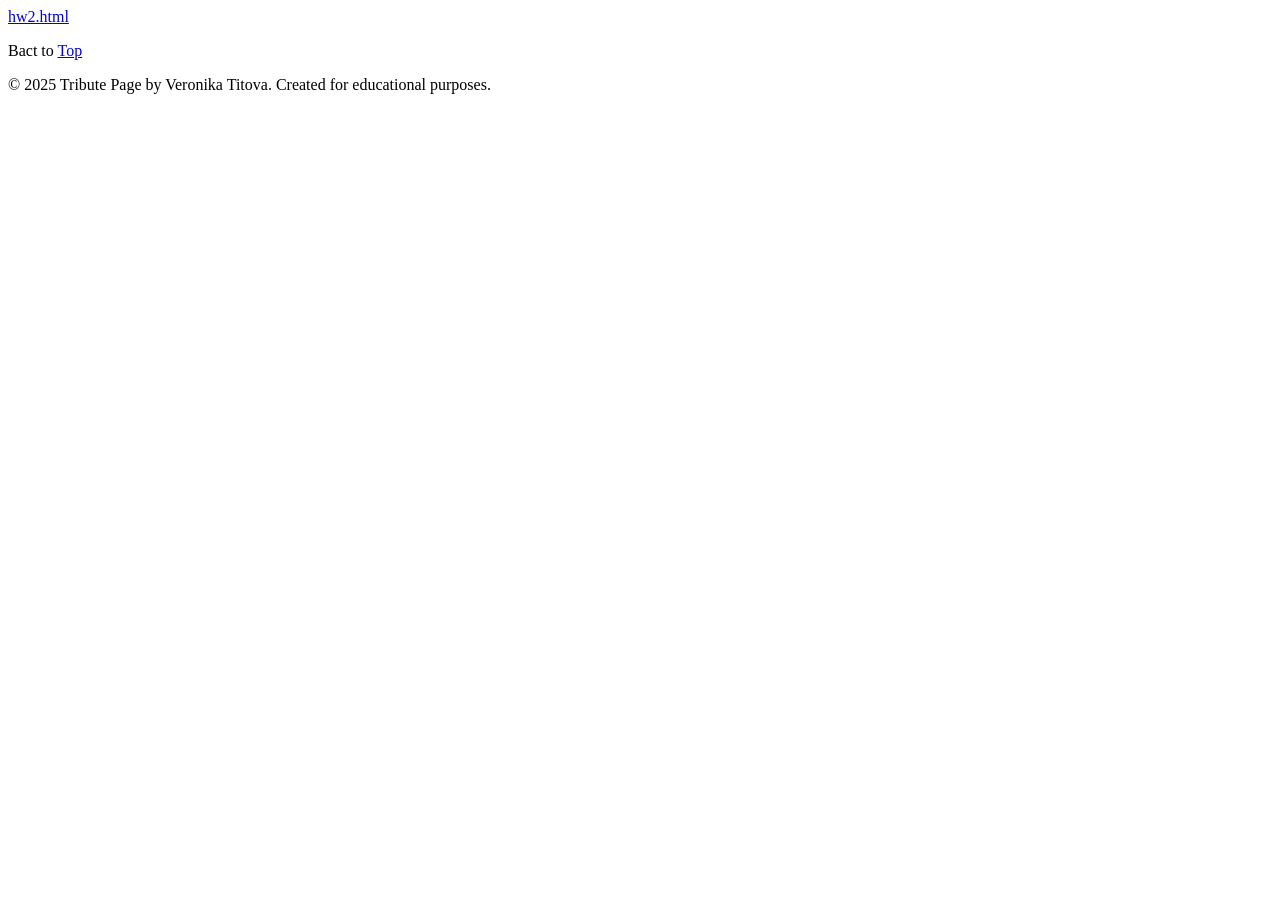
<file: index.html>
<!DOCTYPE html>
<html lang="en">
  <head>
        <meta charset="UTF-8">
        <meta name="describtion" content="Short describtion about movie">
        <title>"CSS hw2"</title>
    </head>
<body>
  <header id="header-id">
            <nav>
                <a href="hw2.html">hw2.html</a>
            </nav>
        </header> 
  
<footer id="footer_id">
        <p>Bact to <a href="#header-id">Top</a></p>
        <p>&copy; 2025 Tribute Page by Veronika Titova. Created for educational purposes.</p>
    </footer>
</body>

</html>
</file>
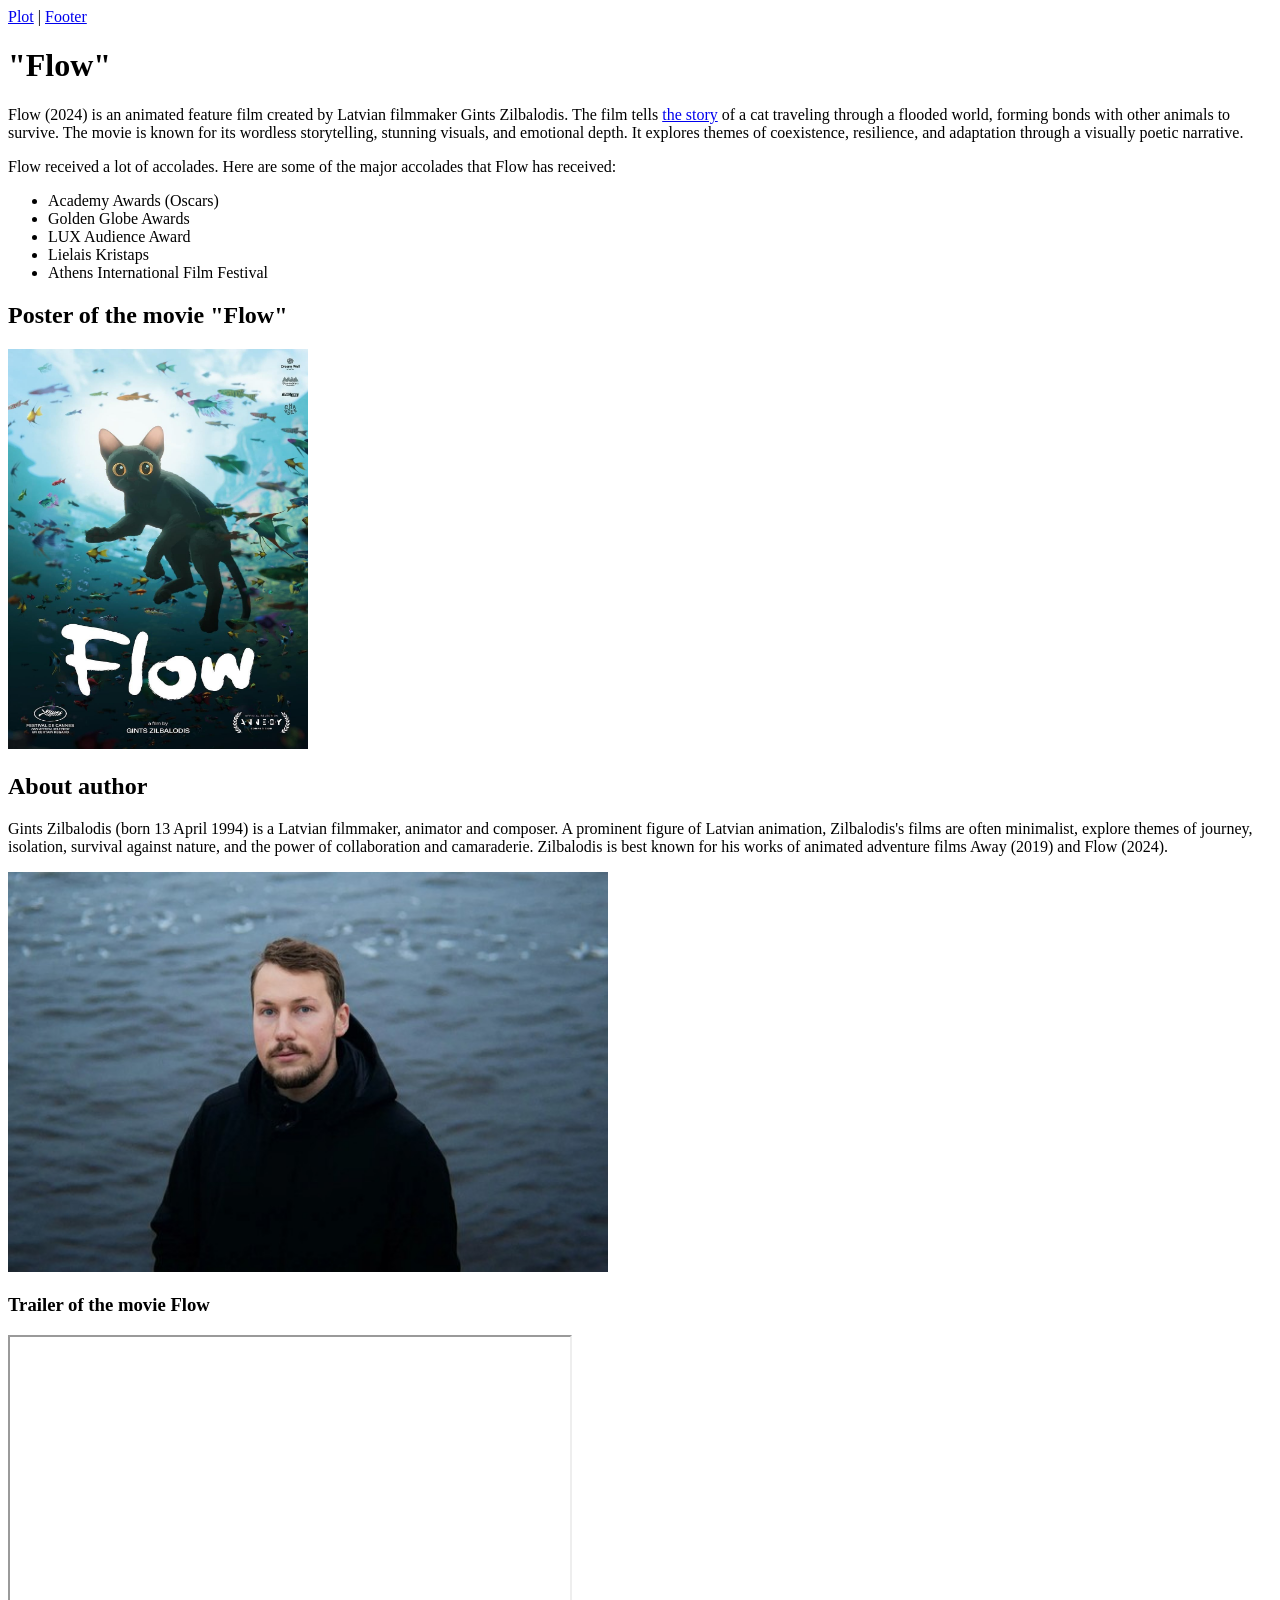
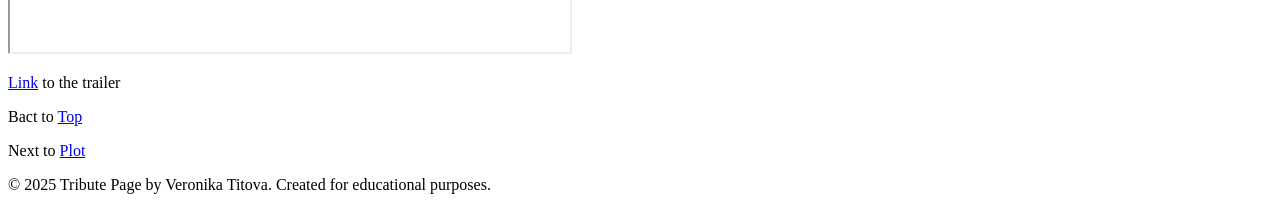
<file: hw1/index.html>
<!DOCTYPE html>
<html lang="en">
  <head>
        <meta charset="UTF-8">
        <meta name="describtion" content="Short describtion about movie">
        <title>"Flow"</title>
    </head>
<body>
  <header id="header-id">
            <nav>
                <a href="Plot.html">Plot</a> |
                <a href="#footer_id">Footer</a>
            </nav>
        </header> 

  <main>
<h1>"Flow"</h1>
  <p>Flow (2024) is an animated feature film created by Latvian filmmaker Gints Zilbalodis. The film tells <a href="Plot.html">the story</a> of a cat traveling through a flooded world, forming bonds with other animals to survive.
The movie is known for its wordless storytelling, stunning visuals, and emotional depth. It explores themes of coexistence, resilience, and adaptation through a visually poetic narrative.</p>
<p>Flow received a lot of accolades. Here are some of the major accolades that Flow has received:</p>
<ul>
    <li>Academy Awards (Oscars) </li>
    <li>Golden Globe Awards </li>
    <li>LUX Audience Award </li>
    <li>Lielais Kristaps</li>
    <li>Athens International Film Festival</li>
</ul>
<h2>Poster of the movie "Flow"</h2>
<img src="img/978d1ba265ca787f096f501aa5117c83.jpg" alt="Poster of the movie Flow" width="300" height="400"> 
<h2>About author</h2>
  <p>Gints Zilbalodis (born 13 April 1994) is a Latvian filmmaker, animator and composer. A prominent figure of Latvian animation, Zilbalodis's films are often minimalist, explore themes of journey, isolation, survival against nature, and the power of collaboration and camaraderie. Zilbalodis is best known for his works of animated adventure films Away (2019) and Flow (2024).</p>
<img src="img/1718613209514_0620x0413_0x0x1500x999_1718613230253.jpg" alt="Gints Zilbalodis" width="600" height="400">
  <h3>Trailer of the movie Flow</h3>
  <iframe width="560" height="315" src="https://www.youtube.com/embed/ZgZccxuj2RY?si=v0v5XgfDFd45BtgT" title="YouTube video player" allow="accelerometer; autoplay; clipboard-write; encrypted-media; gyroscope; picture-in-picture; web-share" referrerpolicy="strict-origin-when-cross-origin" allowfullscreen></iframe>
<p><a href="https://www.youtube.com/watch?v=ZgZccxuj2RY">Link</a> to the trailer</p>
  </main>
  
<footer id="footer_id">
        <p>Bact to <a href="#header-id">Top</a></p>
        <p>Next to <a href="Plot.html">Plot</a></p>
        <p>&copy; 2025 Tribute Page by Veronika Titova. Created for educational purposes.</p>
    </footer>
</body>

  
</html>
</file>
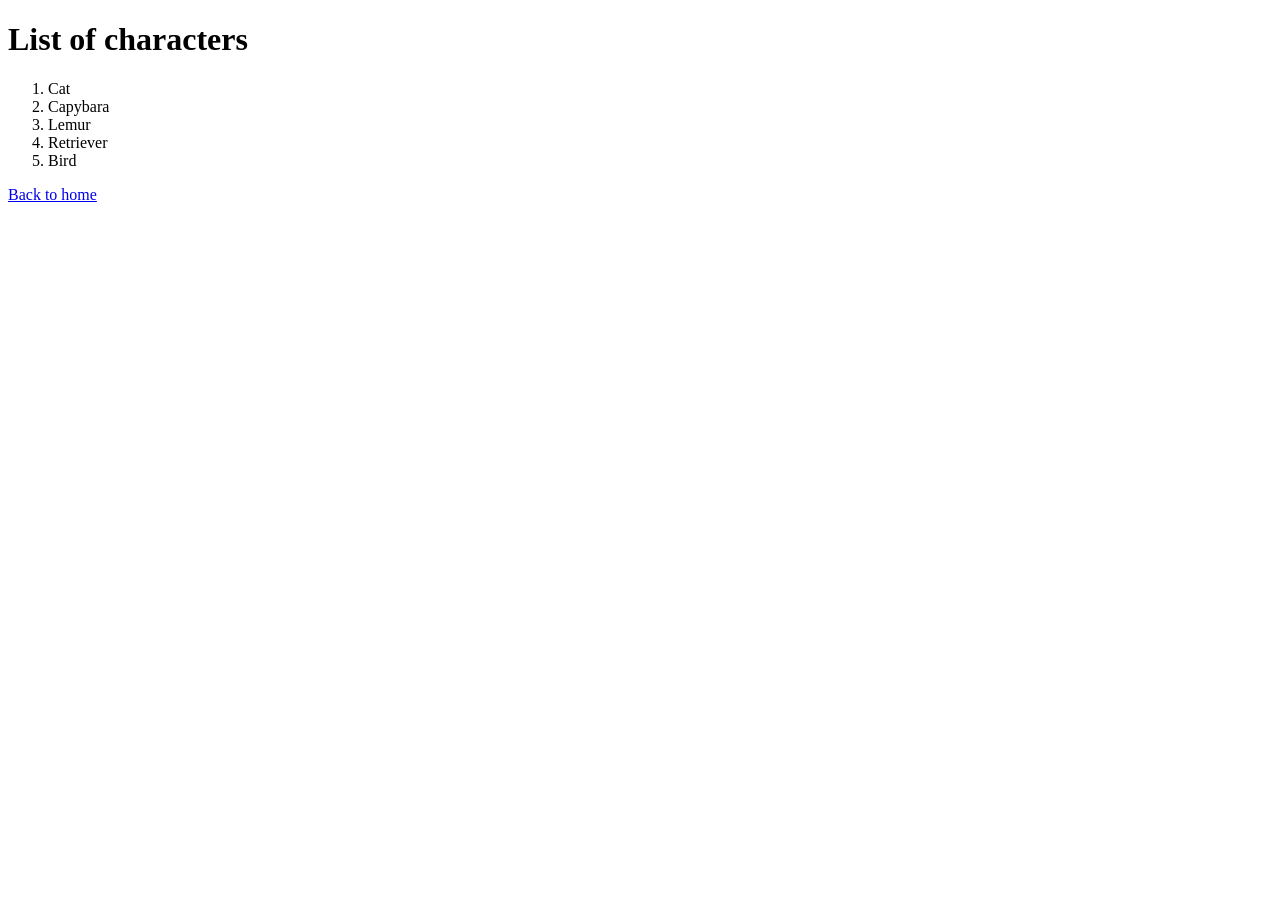
<file: Characters.html>
<!DOCTYPE html>
<html lang="en">
    <head>
        <meta charset="UTF-8">
        <meta name="describtion" content="Short describtion about main characters">
        <title>characters</title>
    </head>
    <body>
    <h1>List of characters</h1>
    <ol>
        <li>Cat</li>
        <li>Capybara</li>
        <li>Lemur</li>
        <li>Retriever</li>
        <li>Bird</li>
    </ol>
    <footer>
        <a href="index.html">Back to home</a>
    </footer>
</body>
</html>
</file>
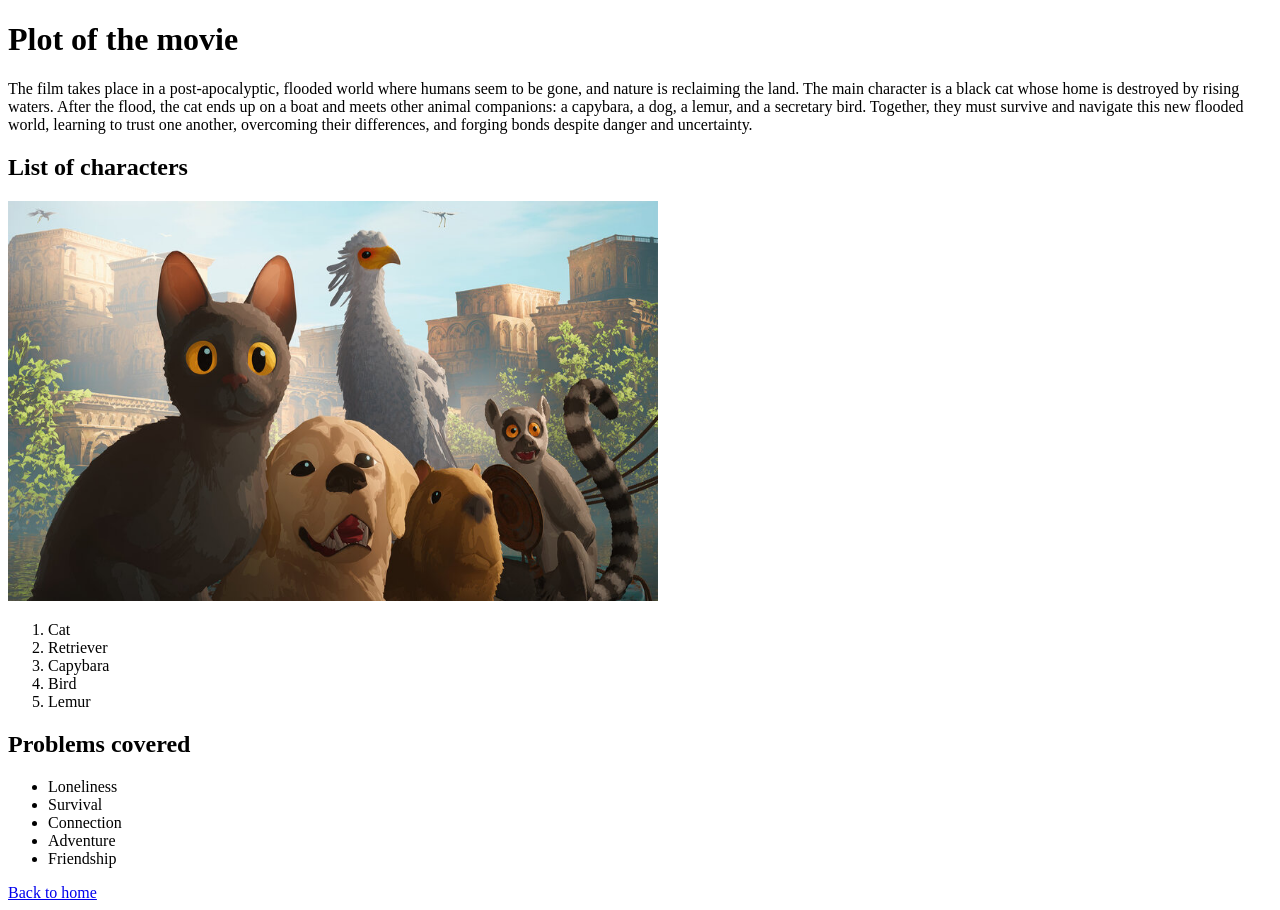
<file: Plot.html>
<!DOCTYPE html>
<html lang="en">
    <head>
        <meta charset="UTF-8">
        <meta name="describtion" content="Short describtion about plot">
        <title>Plot</title>
    </head>
    <body>  
    <h1>Plot of the movie</h1>
    <p>The film takes place in a post-apocalyptic, flooded world where humans seem to be gone, and nature is reclaiming the land. The main character is a black cat whose home is destroyed by rising waters. After the flood, the cat ends up on a boat and meets other animal companions: a capybara, a dog, a lemur, and a secretary bird. Together, they must survive and navigate this new flooded world, learning to trust one another, overcoming their differences, and forging bonds despite danger and uncertainty. </p>
    <h2>List of characters</h2>
    <img src="img/flow-movie-characters-poster-184@5@a.jpg" alt="Characters of the movie Flow" width="650" height="400">
    <ol>
        <li>Cat</li>
        <li>Retriever</li>
        <li>Capybara</li>
        <li>Bird</li>
        <li>Lemur</li>
    </ol>
    <h2>Problems covered</h2>
    <ul>
        <li>Loneliness</li>
        <li>Survival</li>
        <li>Connection</li>
        <li>Adventure</li>
        <li>Friendship</li>
    </ul>
     <footer>
        <a href="index.html">Back to home</a>
    </footer>   
</body>
</html>
</file>
